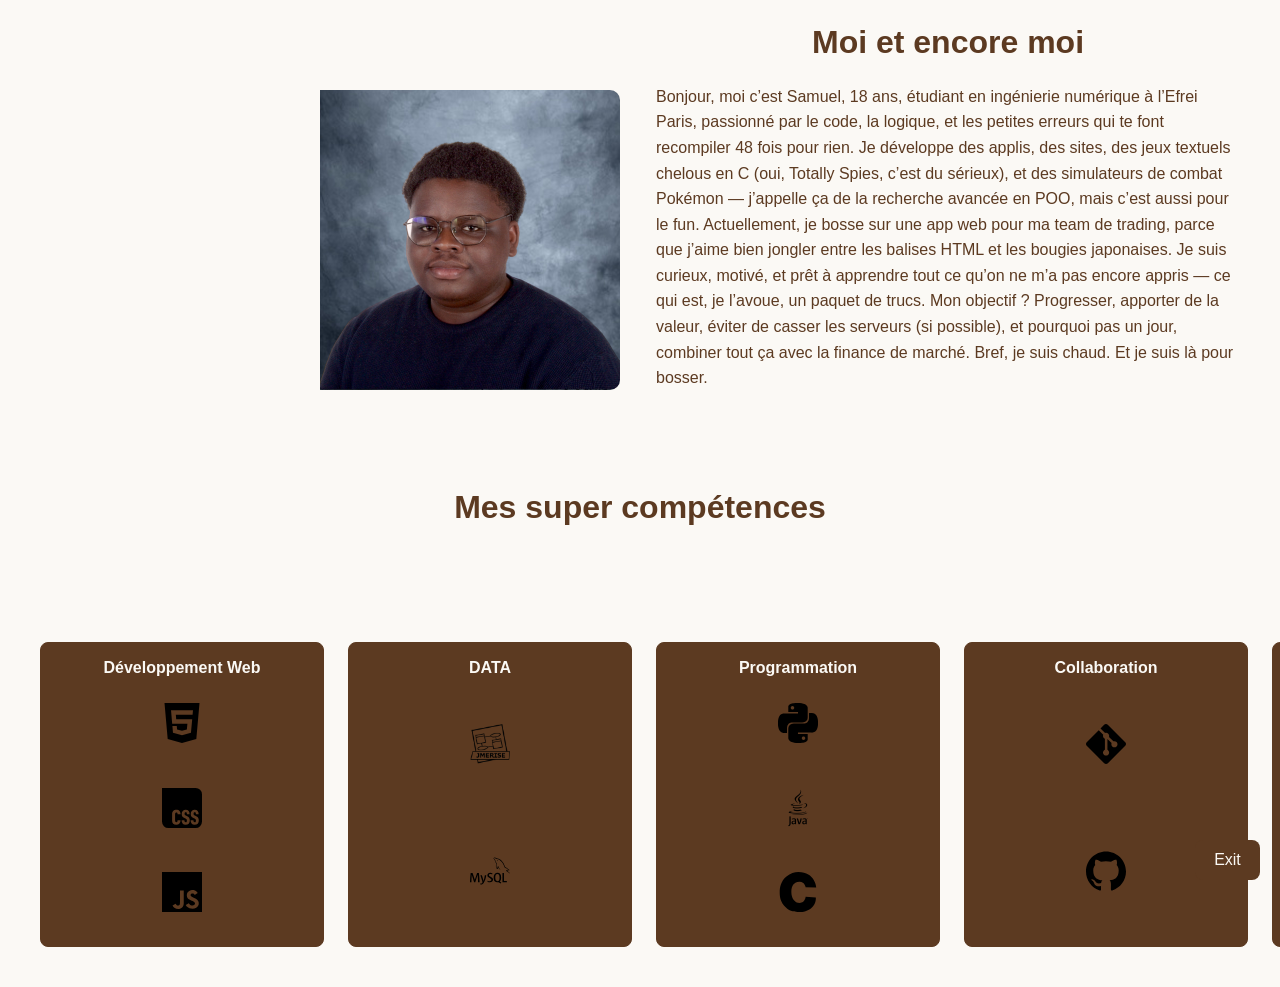
<file: aboutme.html>
<!DOCTYPE html>
<html lang="en">
<head>
  <meta charset="UTF-8" />
  <meta name="viewport" content="width=device-width, initial-scale=1.0" />
  <link rel="stylesheet" href="css/main.css" />
  <title>À propos</title>
</head>
<body>

  <section class="section-menme">
    <div>
      <img src="img/IMG_0568.JPG" alt="me" class="photo" />
    </div>
  
    <div class="text">
      <h1> Moi et encore moi</h1>
      Bonjour, moi c’est Samuel, 18 ans, étudiant en ingénierie numérique à l’Efrei Paris, passionné par le code, la logique, et les petites erreurs qui te font recompiler 48 fois pour rien.

      Je développe des applis, des sites, des jeux textuels chelous en C (oui, Totally Spies, c’est du sérieux), et des simulateurs de combat Pokémon — j’appelle ça de la recherche avancée en POO, mais c’est aussi pour le fun. Actuellement, je bosse sur une app web pour ma team de trading, parce que j’aime bien jongler entre les balises HTML et les bougies japonaises.
      
      Je suis curieux, motivé, et prêt à apprendre tout ce qu’on ne m’a pas encore appris — ce qui est, je l’avoue, un paquet de trucs. Mon objectif ? Progresser, apporter de la valeur, éviter de casser les serveurs (si possible), et pourquoi pas un jour, combiner tout ça avec la finance de marché.
      
      Bref, je suis chaud. Et je suis là pour bosser.
    </div>
  </section>
  
  <h1 class="title-skills">Mes super compétences</h1>

  <section class="technologies">
    <div class="track">
      <div class="cartes">
        <span>Développement Web</span>
        <img src="img/html5.svg" alt="html" class="icon"/>
        <img src="img/css.svg" alt="css" class="icon"/>
        <img src="img/javascript.svg" alt="js" class="icon"/>
      </div>
      <div class="cartes">
        <span>DATA</span>
        <img src="img/jmeriseB.png" alt="jmerise" class="icon"/>
        <img src="img/mysql.svg" alt="Mysql" class="icon"/>
      </div>
      <div class="cartes">
        <span>Programmation</span>
        <img src="img/python.svg" alt="python" class="icon"/>
        <img src="img/java-logo-black-and-white-1.png" alt="java" class="icon"/>
        <img src="img/c.svg" alt="c" class="icon"/>
      </div>
      <div class="cartes">
        <span>Collaboration</span>
        <img src="img/git.svg" alt="git" class="icon"/>
        <img src="img/github.svg" alt="github" class="icon"/>
      </div>
      <div class="cartes">
        <span>Systèmes d'exploitation & Hardware</span>
        <img src="img/linux.svg" alt="Linux" class="icon"/>
        <img src="img/windows-brands.svg" alt="windows" class="icon"/>
        <img src="img/macos.svg" alt="MacOS" class="icon"/>
        <img src="img/pcgamingwiki.svg" alt="hardware" class="icon"/>
      </div>
      <div class="cartes">
        <span>Outils Bureautiques & Graphiques</span>
        <img src="img/photoshop.png" alt="Photoshop" class="icon"/>
        <img src="img/AI.png" alt="Illustrator" class="icon"/>
        <img src="img/figma-brands.svg" alt="Figma" class="icon"/>
        <img src="img/office.png" alt="Pack Office" class="icon"/>
        <img src="img/canva.svg" alt="Canva" class="icon"/>
      </div>
    </div>
  </section>

  <!-- Script pour dupliquer automatiquement les cartes -->
  <script>
    const track = document.querySelector('.track');
    const cards = Array.from(track.children);
    cards.forEach(card => {
      const clone = card.cloneNode(true);
      track.appendChild(clone);
    });
  </script>
  
  <button class="exit-btn" onclick="window.location.href='index.html'">Exit</button>

</body>
</html>
</file>
<file: css/main.css>
.profilePicture {
  text-align: center;
  margin: 2rem;
}
.profilePicture .photo {
  width: 150px;
  height: 150px;
  border-radius: 50%;
  border: 4px solid #5C3A21;
}

#name {
  text-align: center;
  color: #5C3A21;
  font: "Playfair Display", sans-serif;
  justify-content: center;
  font-size: 1.5rem;
}

.section-projects {
  display: flex;
  justify-content: center;
  align-items: center;
  padding: 2rem;
  overflow: hidden;
}

.projects {
  display: flex;
  justify-content: center;
  gap: 1rem;
  flex-wrap: wrap;
  align-items: center;
  overflow-x: hidden;
}
.projects .project {
  background-color: #5C3A21;
  color: #FBF9F5;
  width: 150px;
  height: 500px;
  overflow: hidden;
  position: relative;
  transition: height 0.6s ease-out, width 0.6s ease-out;
  border-radius: 8px;
  cursor: pointer;
  text-align: center;
}
.projects .project .title {
  text-align: center;
  font-weight: bold;
  line-height: 500px;
  justify-content: center;
  width: 200px;
  transition: opacity 0.3s ease;
}
.projects .project .content {
  display: flex;
  flex-direction: column;
  justify-content: space-between;
  align-items: center;
  padding: 1rem;
  opacity: 0;
  max-height: 0;
  height: 100%;
  transition: all 0.4s ease;
  box-sizing: border-box;
}
.projects .project .content img:first-of-type {
  width: 100px;
  height: 100px;
  object-fit: contain;
  border-radius: 4px;
  margin-top: 0.5rem;
}
.projects .project .content p {
  font-size: 14px;
  text-align: center;
  margin: 0.5rem 0;
  max-height: 160px;
  padding: 0 0.5rem;
  opacity: 0;
  transform: scale(0.95);
  transition: opacity 0.4s ease-in-out 0.2s, transform 0.4s ease-in-out 0.2s;
  will-change: opacity, transform;
}
.projects .project .content img:last-of-type {
  margin-top: 1rem;
  width: 100%;
  max-height: 150px;
  object-fit: cover;
  border-radius: 8px;
}
.projects .project:hover {
  height: 600px;
  width: 450px;
}
.projects .project:hover .title {
  display: none;
}
.projects .project:hover .content {
  opacity: 1;
  max-height: 100%;
}
.projects .project:hover .content p {
  opacity: 1;
  transform: scale(1);
}

body {
  background-color: #FBF9F5;
  overflow-x: hidden;
  overflow-y: auto;
}

.header-bar {
  display: flex;
  align-items: center;
  justify-content: flex-start;
  gap: 2rem;
  padding: 1.5rem 2rem;
}
.header-bar h1 {
  font-family: "Playfair Display", sans-serif;
  color: #5C3A21;
  font-size: 1.5rem;
  text-align: center;
  flex: 1;
  margin-right: 6.5rem;
}
.header-bar .social-links {
  display: flex;
  gap: 1rem;
}
.header-bar .social-links i {
  color: #5C3A21;
  transition: transform 0.3s ease, color 0.3s ease;
  cursor: pointer;
}
.header-bar .social-links i:hover {
  transform: scale(1.2);
  color: rgb(129.536, 81.664, 46.464);
}

.bubbles {
  position: absolute;
  top: 0;
  left: 0;
  width: 100%;
  height: 100%;
  overflow: hidden;
  pointer-events: none;
  z-index: -1;
}
.bubbles .bubble {
  position: absolute;
  width: 20px;
  height: 20px;
  background-color: #5C3A21;
  border-radius: 50%;
  opacity: 0.3;
  animation: fall 5s ease-in infinite;
}
.bubbles .bubble:nth-child(1) {
  left: 5%;
  animation-delay: 0s;
}
.bubbles .bubble:nth-child(2) {
  left: 90%;
  animation-delay: 0.2s;
}
.bubbles .bubble:nth-child(3) {
  left: 10%;
  animation-delay: 0.4s;
}
.bubbles .bubble:nth-child(4) {
  left: 85%;
  animation-delay: 0.6s;
}
.bubbles .bubble:nth-child(5) {
  left: 15%;
  animation-delay: 0.8s;
}
@keyframes fall {
  0% {
    top: -30px;
    opacity: 0;
    transform: translateY(0) scale(0.5);
  }
  50% {
    opacity: 0.4;
    transform: translateY(80vh) scale(1.2);
  }
  70% {
    transform: translateY(70vh) scale(1);
  }
  85% {
    transform: translateY(75vh) scale(1.05);
  }
  100% {
    opacity: 0;
    transform: translateY(100vh) scale(1);
  }
}

.project:hover .content p {
  opacity: 1;
  transform: scale(1);
}

@media (max-width: 1024px) {
  .projects {
    flex-direction: column;
    align-items: center;
  }
  .project {
    width: 90% !important;
    height: auto !important;
    max-width: 400px;
  }
  .project .title {
    display: block;
    font-size: 1.2rem;
    line-height: normal;
    padding: 1rem 0;
  }
  .project .content {
    opacity: 1;
    max-height: 100%;
  }
  .project .content p {
    opacity: 1;
    transform: scale(1);
  }
}
@media (max-width: 600px) {
  .header-bar {
    flex-direction: column;
    gap: 0.5rem;
  }
  .header-bar h1 {
    margin-right: 0;
    font-size: 1.2rem;
  }
}
@media (min-width: 1600px) {
  .section-projects,
  .projects {
    max-width: 1400px;
    margin: auto;
  }
}
body.glitch-mode {
  background-color: #0f0f0f;
  filter: hue-rotate(180deg);
  transition: background-color 0.5s ease, filter 0.5s ease;
}

@keyframes fall {
  0% {
    top: -50px;
    opacity: 0;
  }
  50% {
    opacity: 1;
    transform: translateY(50vh) rotate(20deg);
  }
  100% {
    top: 100vh;
    opacity: 0;
  }
}
.suprise {
  text-align: center;
  margin-top: 2rem;
}
.suprise #suprise-samourai {
  background: transparent;
  border: 1px solid transparent;
  color: transparent;
  caret-color: black;
  outline: none;
}
.suprise #ghost {
  width: 100px;
  margin-top: 1rem;
  display: none;
}

body.glitch-mode {
  background-color: #1a0000 !important;
  color: white !important;
  overflow: hidden;
  position: relative;
  transition: background-color 0.3s ease;
}

body.glitch-mode * {
  color: white !important;
  border-color: red !important;
}

.glitch-img {
  position: absolute;
  width: 100px;
  height: 100px;
  z-index: 9999;
  pointer-events: none;
  animation: glitch-fall 5s ease-in-out infinite;
  opacity: 0.9;
  filter: drop-shadow(0 0 5px red);
}

@keyframes glitch-fall {
  0% {
    transform: translateY(-100px) rotate(0deg);
    opacity: 0;
  }
  30% {
    opacity: 1;
  }
  100% {
    transform: translateY(120vh) rotate(360deg);
    opacity: 0;
  }
}
.section-menme {
  display: flex;
  align-items: center;
  justify-content: center;
  gap: 2rem;
  padding: 2rem;
  flex-wrap: wrap;
}
.section-menme div:first-child {
  display: grid;
  align-items: center;
  justify-content: start;
  flex: 1;
  overflow: hidden;
}
.section-menme .photo {
  width: 100%;
  max-width: 300px;
  border-radius: 10px;
  display: block;
  padding-left: 280px;
  margin-top: 50px;
}
.section-menme .text {
  font-size: 1rem;
  line-height: 1.6;
  font-family: "Playfair Display", sans-serif;
  color: #5C3A21;
  flex: 1;
  margin-top: -100px;
}

h1 {
  text-align: center;
  margin-bottom: 1rem;
  font-size: 2rem;
  padding-top: 50px;
}

.technologies {
  width: 100%;
  padding: 2rem;
  background-color: #FBF9F5;
  padding-top: 100px;
}
.technologies .track {
  display: flex;
  white-space: nowrap;
  gap: 1.5rem;
  width: max-content;
  animation: scroll-track 30s linear infinite;
  overflow-x: hidden;
  scrollbar-width: none;
  -ms-overflow-style: none;
}
.technologies .track::-webkit-scrollbar {
  display: none;
}
.technologies .cartes {
  min-width: 250px;
  flex-shrink: 0;
  background: #5C3A21;
  border: 1px solid #5C3A21;
  padding: 1rem;
  border-radius: 8px;
  display: flex;
  flex-direction: column;
  align-items: center;
  gap: 0.5rem;
  color: #FBF9F5;
  font-family: "Playfair Display", sans-serif;
}
.technologies .cartes span {
  font-weight: bold;
  text-align: center;
}
.technologies .cartes img {
  width: 40px;
  height: 40px;
  object-fit: contain;
}

@keyframes scroll-track {
  0% {
    transform: translateX(0);
  }
  100% {
    transform: translateX(-50%);
  }
}
.title-skills {
  text-align: center;
  font-family: "Playfair Display", sans-serif;
  font-size: 2rem;
  margin-top: 1rem;
  margin-bottom: 1rem;
  color: #5C3A21;
}

.icon {
  flex: 1;
  display: flex;
  flex-direction: column;
  justify-content: center;
  align-items: center;
  gap: 0.8rem;
  width: 100%;
}

body {
  overflow-x: hidden;
}

@media (max-width: 1024px) {
  .section-menme {
    flex-direction: column;
    align-items: center;
    text-align: center;
    gap: 1rem;
  }
  .section-menme div:first-child {
    justify-content: center;
  }
  .section-menme .photo {
    padding-left: 0;
    margin-top: 0;
    max-width: 220px;
  }
  .section-menme .text {
    margin-top: 0;
    padding: 0 1rem;
  }
  .technologies {
    padding: 1.5rem;
    overflow-x: auto;
  }
  .technologies .track {
    overflow-x: auto;
    animation: scroll-track 30s linear infinite;
  }
  .technologies .cartes {
    min-width: 200px;
    height: auto;
  }
}
@media (max-width: 600px) {
  h1,
  .title-skills {
    font-size: 1.5rem;
  }
  .photo {
    max-width: 200px;
  }
  .technologies {
    padding: 1rem;
  }
  .technologies .track {
    gap: 1rem;
  }
  .technologies .cartes {
    padding: 0.8rem;
  }
}
@media (min-width: 1600px) {
  .section-menme {
    max-width: 1400px;
    margin: auto;
  }
  .technologies {
    max-width: 1400px;
    margin: auto;
  }
}
.exit-btn {
  position: fixed;
  bottom: 20px;
  right: 20px;
  background-color: #5C3A21;
  color: #FBF9F5;
  border: none;
  padding: 0.7rem 1.2rem;
  border-radius: 8px;
  font-family: "Playfair Display", sans-serif;
  font-size: 1rem;
  cursor: pointer;
  z-index: 1000;
  transition: background-color 0.3s ease;
}
.exit-btn:hover {
  background-color: rgb(129.536, 81.664, 46.464);
}

/*# sourceMappingURL=main.css.map */
</file>
